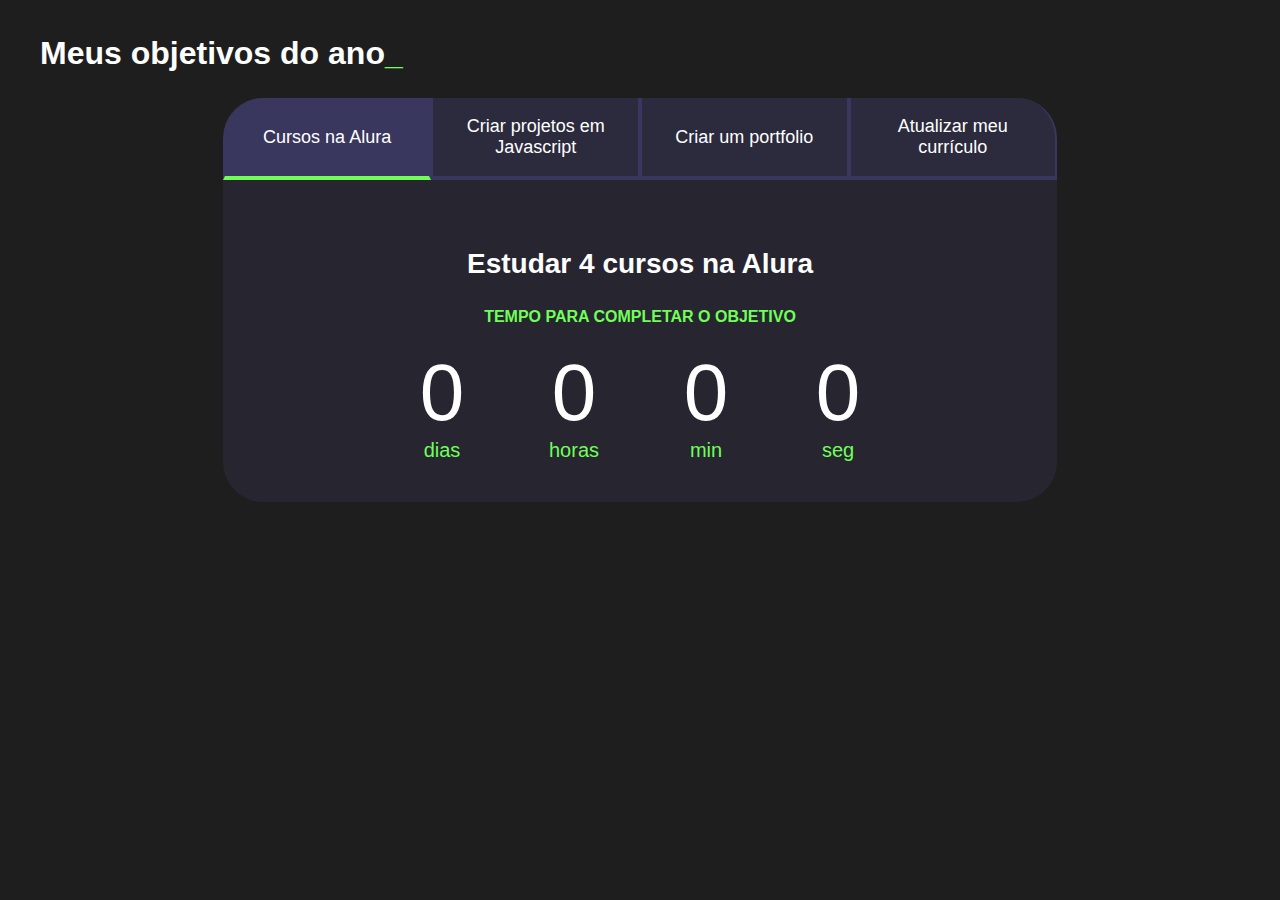
<file: Ana 1trimestre/index.html>
<!DOCTYPE html>
<html lang="pt-br">

<head>
    <meta charset="UTF-8">
    <meta name="viewport" content="width=device-width, initial-scale=1.0">
    <title>Meus objetivos do ano</title>
    <link rel="stylesheet" href="style.css">
</head>

<body>
    <section class="conteudo-principal">
        <h2 class="titulo-principal">Meus objetivos do ano<span>_</span></h2>
        <div class="conteudo">
            <div class="botoes">
                <button class="botao ativo">Cursos na Alura</button>
                <button class="botao">Criar projetos em Javascript</button>
                <button class="botao">Criar um portfolio</button>
                <button class="botao">Atualizar meu currículo</button>
            </div>
            <div class="abas-textos">
                <div class="aba-conteudo ativo">
                    <h3 class="aba-conteudo-titulo-principal">Estudar 4 cursos na Alura</h3>
                    <h4 class="aba-conteudo-titulo-secundario">Tempo para completar o objetivo</h4>
                    <div class="contador">
                        <div class="contador-digito">
                            <p class="contador-digito-numero" id="dias0"></p>
                            <p class="contador-digito-texto">dias</p>
                        </div>
                        <div class="contador-digito">
                            <p class="contador-digito-numero" id="horas0"></p>
                            <p class="contador-digito-texto">horas</p>
                        </div>
                        <div class="contador-digito">
                            <p class="contador-digito-numero" id="min0"></p>
                            <p class="contador-digito-texto">min</p>
                        </div>
                        <div class="contador-digito">
                            <p class="contador-digito-numero" id="seg0"></p>
                            <p class="contador-digito-texto">seg</p>
                        </div>
                    </div>
                </div>
                <div class="aba-conteudo">
                    <h3 class="aba-conteudo-titulo-principal">Criar 5 projetos em Javascript</h3>
                    <h4 class="aba-conteudo-titulo-secundario">Tempo para completar o objetivo</h4>
                    <div class="contador">
                        <div class="contador-digito">
                            <p class="contador-digito-numero" id="dias1"></p>
                            <p class="contador-digito-texto">dias</p>
                        </div>
                        <div class="contador-digito">
                            <p class="contador-digito-numero" id="horas1"></p>
                            <p class="contador-digito-texto">horas</p>
                        </div>
                        <div class="contador-digito">
                            <p class="contador-digito-numero" id="min1"></p>
                            <p class="contador-digito-texto">min</p>
                        </div>
                        <div class="contador-digito">
                            <p class="contador-digito-numero" id="seg1"></p>
                            <p class="contador-digito-texto">seg</p>
                        </div>
                    </div>
                </div>
                <div class="aba-conteudo">
                    <h3 class="aba-conteudo-titulo-principal">Criar um portfolio com os meus 3 melhores projetos</h3>
                    <h4 class="aba-conteudo-titulo-secundario">Tempo para completar o objetivo</h4>
                    <div class="contador">
                        <div class="contador-digito">
                            <p class="contador-digito-numero" id="dias2"></p>
                            <p class="contador-digito-texto">dias</p>
                        </div>
                        <div class="contador-digito">
                            <p class="contador-digito-numero" id="horas2"></p>
                            <p class="contador-digito-texto">horas</p>
                        </div>
                        <div class="contador-digito">
                            <p class="contador-digito-numero" id="min2"></p>
                            <p class="contador-digito-texto">min</p>
                        </div>
                        <div class="contador-digito">
                            <p class="contador-digito-numero" id="seg2"></p>
                            <p class="contador-digito-texto">seg</p>
                        </div>
                    </div>
                </div>
                <div class="aba-conteudo">
                    <h3 class="aba-conteudo-titulo-principal">Atualizar meu curriculo com os certificados da Alura</h3>
                    <h4 class="aba-conteudo-titulo-secundario">Tempo para completar o objetivo</h4>
                    <div class="contador">
                        <div class="contador-digito">
                            <p class="contador-digito-numero" id="dias3"></p>
                            <p class="contador-digito-texto">dias</p>
                        </div>
                        <div class="contador-digito">
                            <p class="contador-digito-numero" id="horas3"></p>
                            <p class="contador-digito-texto">horas</p>
                        </div>
                        <div class="contador-digito">
                            <p class="contador-digito-numero" id="min3"></p>
                            <p class="contador-digito-texto">min</p>
                        </div>
                        <div class="contador-digito">
                            <p class="contador-digito-numero" id="seg3"></p>
                            <p class="contador-digito-texto">seg</p>
                        </div>
                    </div>
                </div>
            </div>
        </div>
    </section>
    <script src="main.js"></script>
</body>

</html>
</file>
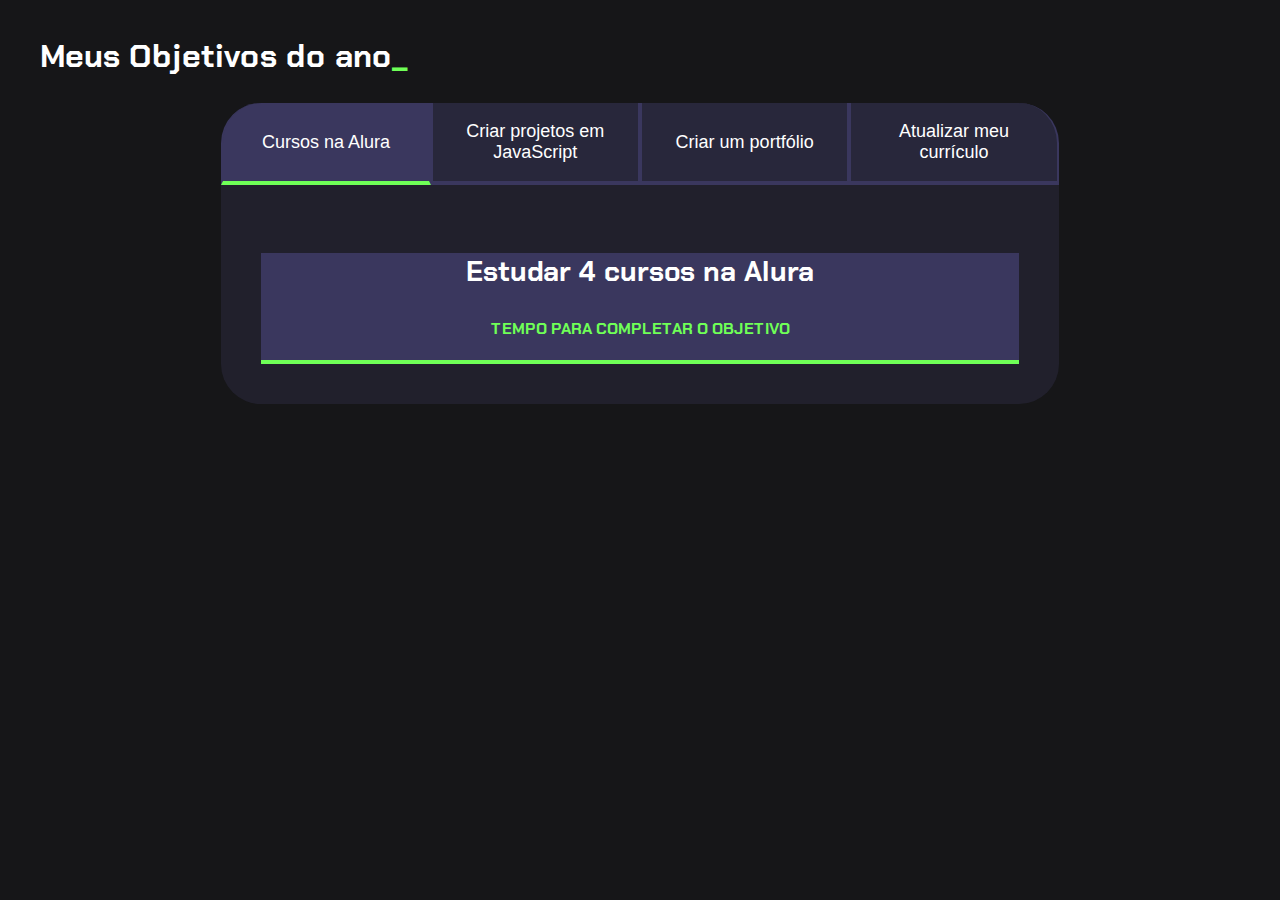
<file: 3d-main/Ana B./index.html>
<!DOCTYPE html>
<html lang="pt-br">
<head>
  <meta charset="UTF-8">
  <meta name="viewport" content="width=device-width, initial-scale=1.0">
  <title>Meus objetivos do ano</title>
  <link rel="stylesheet" href="style.css">
</head>
<body>
    <section class="conteudo-principal">
        <h2 class="titulo-principal">Meus Objetivos do ano<span>_</span></h2>

   <div class="conteudo">
      <div class="botoes">
        <button class="botao ativo">Cursos na Alura</button>
        <button class="botao">Criar projetos em JavaScript</button>
        <button class="botao">Criar um portfólio</button>
        <button class="botao">Atualizar meu currículo</button>
      </div>
      <div class="abas-textos">
        <div class="aba-conteudo ativo">
            <h3 class="aba-conteudo-titulo-principal">Estudar 4 cursos na Alura</h3>
            <h4 class="aba-conteudo-titulo-secundario">Tempo para completar o objetivo</h4>
        </div>

        <div class="aba-conteudo">
            <h3 class="aba-conteudo-titulo-principal">Criar 5 projetos em JavaScript</h3>
            <h4 class="aba-conteudo-titulo-secundario">Tempo para completar o objetivo</h4>
        </div>

       <div class="aba-conteudo">
           <h3 class="aba-conteudo-titulo-principal">Criar um portfólio com os meus 3 melhores projetos</h3>
           <h4 class="aba-conteudo-titulo-secundario">Tempo para completar o objetivo</h4>
       </div>

       <div class="aba-conteudo">
           <h3 class="aba-conteudo-titulo-principal">Atualizar meu currículo com os certificados da Alura</h3>
           <h4 class="aba-conteudo-titulo-secundario">Tempo para completar o objetivo</h4>
       </div>
      </div>
    </div>
    
    </section>
    <script src="main.js"></script>
  </body>
  </html>
</file>
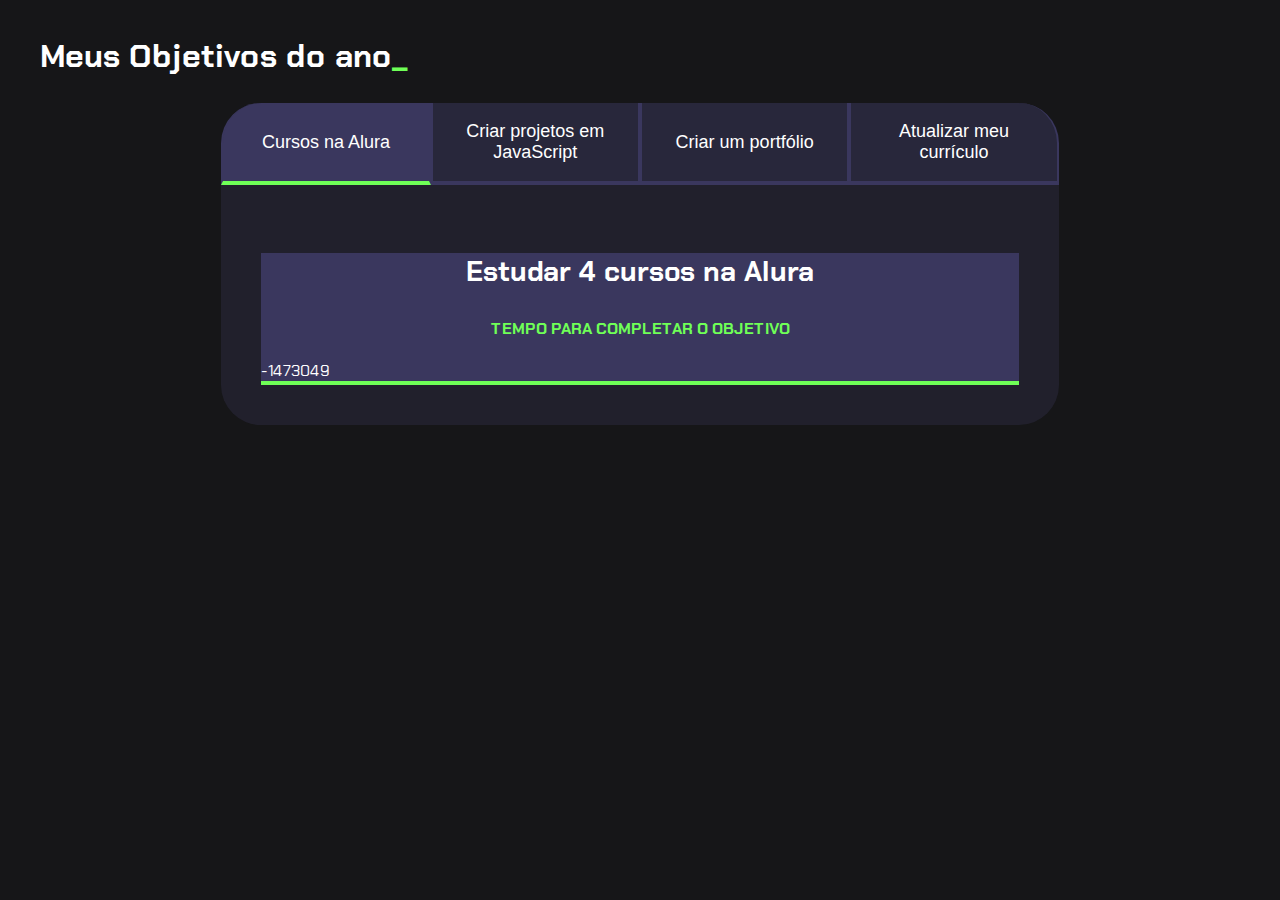
<file: 3d-main/3d-main/Ana B./index.html>
<!DOCTYPE html>
<html lang="pt-br">
<head>
  <meta charset="UTF-8">
  <meta name="viewport" content="width=device-width, initial-scale=1.0">
  <title>Meus objetivos do ano</title>
  <link rel="stylesheet" href="style.css">
</head>
<body>
    <section class="conteudo-principal">
        <h2 class="titulo-principal">Meus Objetivos do ano<span>_</span></h2>

   <div class="conteudo">
      <div class="botoes">
        <button class="botao ativo">Cursos na Alura</button>
        <button class="botao">Criar projetos em JavaScript</button>
        <button class="botao">Criar um portfólio</button>
        <button class="botao">Atualizar meu currículo</button>
      </div>
      <div class="abas-textos">
        <div class="aba-conteudo ativo">
            <h3 class="aba-conteudo-titulo-principal">Estudar 4 cursos na Alura</h3>
            <h4 class="aba-conteudo-titulo-secundario">Tempo para completar o objetivo</h4>
            <div class="contador"></div>
        </div>

        <div class="aba-conteudo">
            <h3 class="aba-conteudo-titulo-principal">Criar 5 projetos em JavaScript</h3>
            <h4 class="aba-conteudo-titulo-secundario">Tempo para completar o objetivo</h4>
            <div class="contador"></div>
        </div>

       <div class="aba-conteudo">
           <h3 class="aba-conteudo-titulo-principal">Criar um portfólio com os meus 3 melhores projetos</h3>
           <h4 class="aba-conteudo-titulo-secundario">Tempo para completar o objetivo</h4>
           <div class="contador"></div>
       </div>

       <div class="aba-conteudo">
           <h3 class="aba-conteudo-titulo-principal">Atualizar meu currículo com os certificados da Alura</h3>
           <h4 class="aba-conteudo-titulo-secundario">Tempo para completar o objetivo</h4>
           <div class="contador"></div>
       </div>
      </div>
    </div>
    
    </section>
    <script src="main.js"></script>
  </body>
  </html>
</file>
<file: Ana 1trimestre/style.css>
:root {
    --cor-de-fundo: #1E1E1E;
    --verde: #6FFF57;
    --branco: #FFFFFF;
    --botao-ativo: #3A375E;
    --botao-inativo: rgba(58, 55, 94, 0.5);
    --texto-fundo: rgba(58, 55, 94, 0.3);
}

body {
    background-color: var(--cor-de-fundo);
    color: var(--branco);
    font-family: 'Chakra Petch', sans-serif;
}


.conteudo-principal {
    display: flex;
    flex-direction: column;
    justify-content: center;
    align-items: center;
    max-width: 1200px;
    width: 100%;
    margin: 0 auto;
}

.titulo-principal {
    text-align: left;
    width: 100%;
    font-size: 32px;
}

.titulo-principal span {
    color: var(--verde);
}


.botao {
    font-family: 'Chakra Petch', sans-serif;
    background-color: var(--botao-inativo);
    color: var(--branco);
    display: flex;
    justify-content: center;
    padding: 1em;
    font-size: 18px;
    align-items: center;
    width: 100%;
    border-bottom: 4px solid var(--botao-ativo);
    border-left: 2px solid var(--botao-ativo);
    border-right: 2px solid var(--botao-ativo);
    border-top: none;
}

.botao:first-child {
    border-radius: 40px 40px 0 0;
}

.botoes {
    display: block;
}

.botao.ativo{
    background-color: var(--botao-ativo);
    border-bottom: 4px solid var(--verde);
}

.abas-textos{
    background-color: var(--texto-fundo);
    padding: 40px;
    border-radius: 0 0 40px 40px;
}
.aba-conteudo.ativo{
    display:block;
}

.aba-conteudo{
    display: none;
}

.aba-conteudo-titulo-principal{
    font-size: 28px;
    text-align: center;
}
.aba-conteudo-titulo-secundario{
    text-align: center;
    color: var(--verde);
    text-transform: uppercase;
}

.contador{
    display:flex;
    justify-content: center;
    flex-wrap: wrap;
}
.contador-digito{
    padding: 0 16px;
    text-align: center;
    min-width: 100px;
}

.contador-digito-numero{
    font-size: 80px;
    margin: 0;

}

.contador-digito-texto{
    color: var(--verde);
    font-size: 20px;
    margin: 0;

}

@media screen and (min-width: 768px) {
    .botoes {
        display: flex;
    }

    .botao:first-child {
        border-radius: 40px 0 0 0;
    }

    .botao:last-child {
        border-radius: 0 40px 0 0;
    }
}
</file>
<file: 3d-main/Ana B./style.css>
@import url('https://fonts.googleapis.com/css?family=Chakra+Petch:wght@400;700&display=swap');

:root {
  --cor-de-fundo: #161618;
  --verde: #6FFF57;
  --branco: #FFFFFF;
  --botao-ativo: #3A375E;
  --botao-inativo: rgba(58, 55, 94, 0.5);
  --texto-fundo: rgba(58, 55, 94, 0.3);
}

body {
  background-color: var(--cor-de-fundo);
  color: var(--branco);
  font-family: 'Chakra Petch', sans-serif;
}
.conteudo-principal {
    display: flex;
    flex-direction: column;
    justify-content: center;
    align-items: center;
    max-width: 1200px;
    width: 100%;
    margin: 0 auto;
}
.titulo-principal {
    text-align: left;
    width: 100%;
    font-size: 32px;
}
.titulo-principal span {
    color: var(--verde);
}
.botao {
    font-family: "Crakra Petch", sans-serif;
    background-color: var(--botao-inativo);
    color: var(--branco);
    display: flex;
    justify-content: center;
    padding: 1em;
    font-size: 18px;
    align-items: center;
    width: 100%;
    border-bottom: 4px solid var(--botao-ativo);
    border-left: 2px solid var(--botao-ativo);
    border-right: 2px solid var(--botao-ativo);
    border-top: none;
}

.ativo{
    background-color: var(--botao-ativo);
    border-bottom: 4px solid var(--verde);
    }

    

.botao:first-child {
    border-radius: 40px 40px 0 0;
}

.abas-textos{
    background-color: var(--texto-fundo);
    padding: 40px;
    border-radius: 0 0 40px 40px;
}
.aba-conteudo.ativo{
    display: block;
}
.aba-conteudo{
    display: none;
}
.aba-conteudo-titulo-principal{
    font-size: 28px;
    text-align: center;
}
.aba-conteudo-titulo-secundario{
    text-align: center;
    color: var(--verde);
    text-transform: uppercase;
}


@media screen and (min-width: 768px) {
    .botoes {
        display: flex;
    }

    .botao:first-child {
        border-radius: 40px 0 0 0;
    }

    .botao:last-child {
        border-radius: 0 40px 0 0;
    }
}
</file>
<file: 3d-main/3d-main/Ana B./style.css>
@import url('https://fonts.googleapis.com/css?family=Chakra+Petch:wght@400;700&display=swap');

:root {
  --cor-de-fundo: #161618;
  --verde: #6FFF57;
  --branco: #FFFFFF;
  --botao-ativo: #3A375E;
  --botao-inativo: rgba(58, 55, 94, 0.5);
  --texto-fundo: rgba(58, 55, 94, 0.3);
}

body {
  background-color: var(--cor-de-fundo);
  color: var(--branco);
  font-family: 'Chakra Petch', sans-serif;
}
.conteudo-principal {
    display: flex;
    flex-direction: column;
    justify-content: center;
    align-items: center;
    max-width: 1200px;
    width: 100%;
    margin: 0 auto;
}
.titulo-principal {
    text-align: left;
    width: 100%;
    font-size: 32px;
}
.titulo-principal span {
    color: var(--verde);
}
.botao {
    font-family: "Crakra Petch", sans-serif;
    background-color: var(--botao-inativo);
    color: var(--branco);
    display: flex;
    justify-content: center;
    padding: 1em;
    font-size: 18px;
    align-items: center;
    width: 100%;
    border-bottom: 4px solid var(--botao-ativo);
    border-left: 2px solid var(--botao-ativo);
    border-right: 2px solid var(--botao-ativo);
    border-top: none;
}

.ativo{
    background-color: var(--botao-ativo);
    border-bottom: 4px solid var(--verde);
    }

    

.botao:first-child {
    border-radius: 40px 40px 0 0;
}

.abas-textos{
    background-color: var(--texto-fundo);
    padding: 40px;
    border-radius: 0 0 40px 40px;
}
.aba-conteudo.ativo{
    display: block;
}
.aba-conteudo{
    display: none;
}
.aba-conteudo-titulo-principal{
    font-size: 28px;
    text-align: center;
}
.aba-conteudo-titulo-secundario{
    text-align: center;
    color: var(--verde);
    text-transform: uppercase;
}


@media screen and (min-width: 768px) {
    .botoes {
        display: flex;
    }

    .botao:first-child {
        border-radius: 40px 0 0 0;
    }

    .botao:last-child {
        border-radius: 0 40px 0 0;
    }
}
</file>
